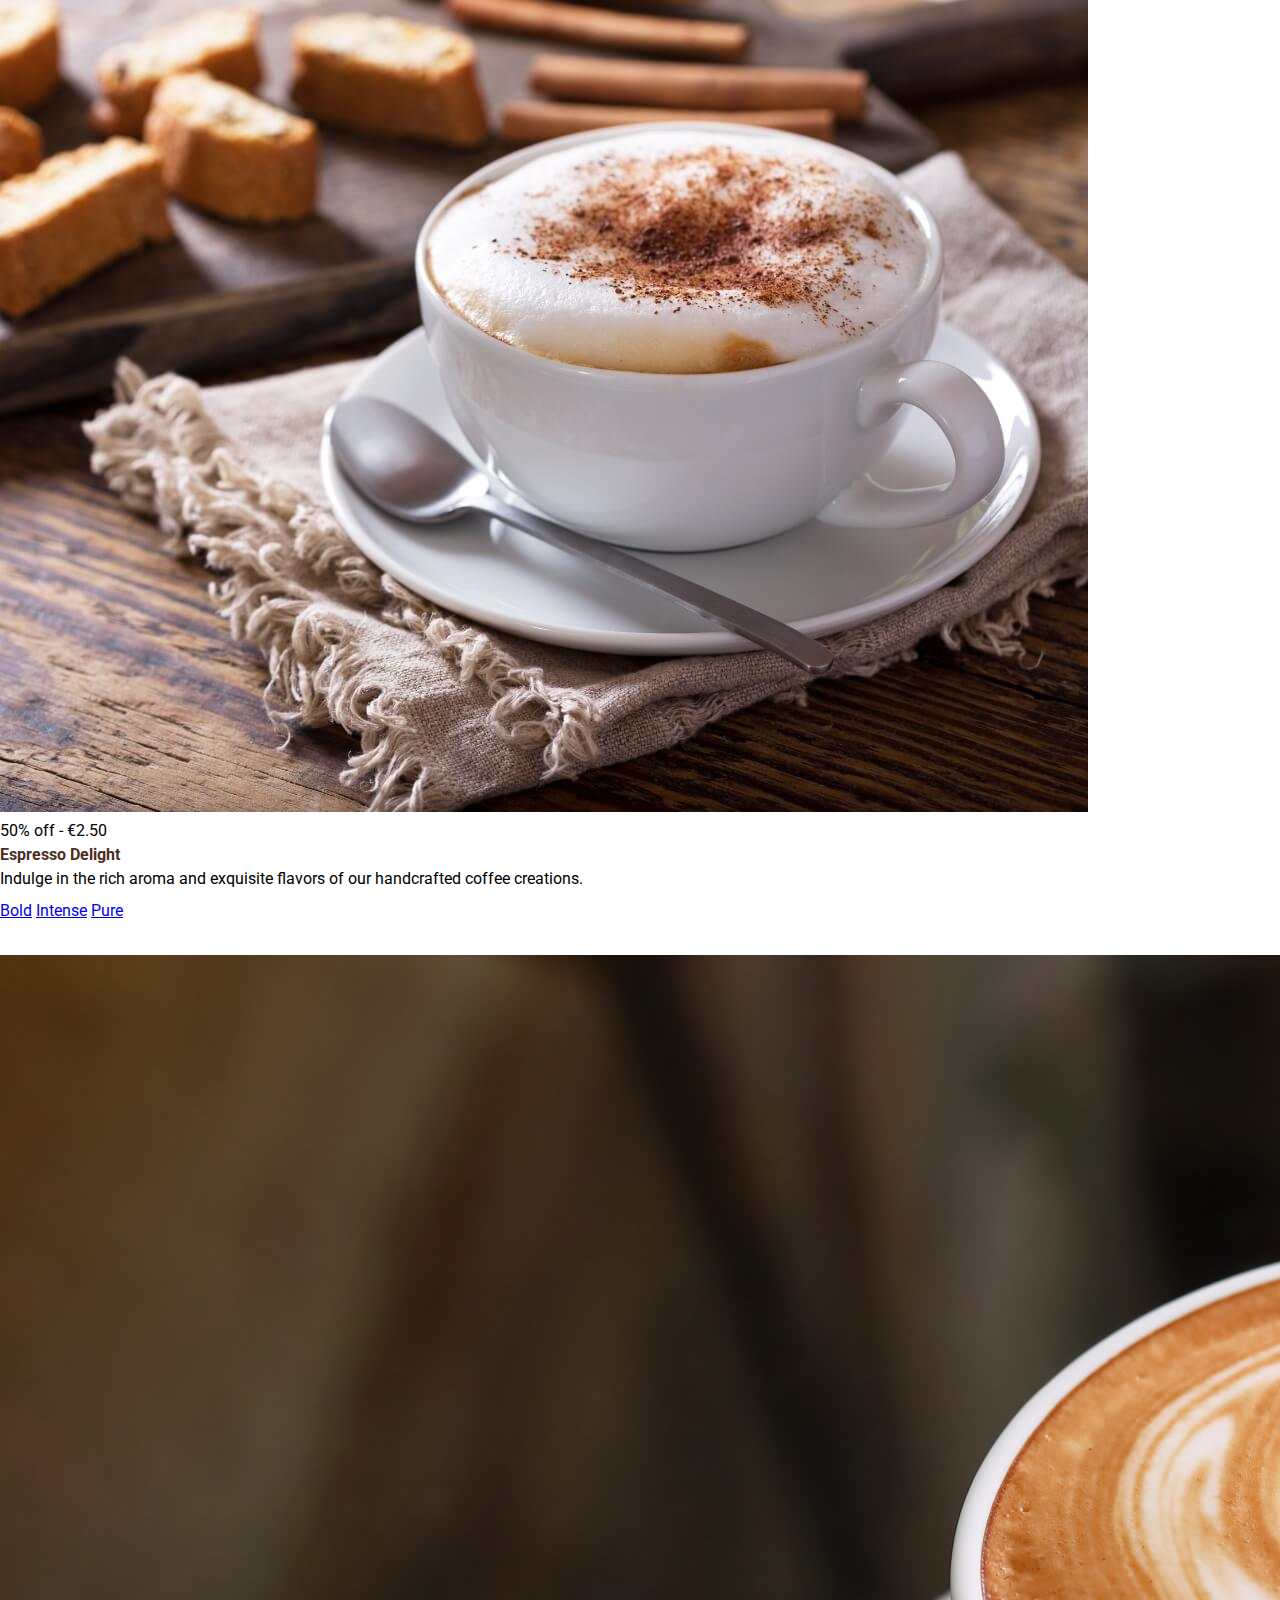
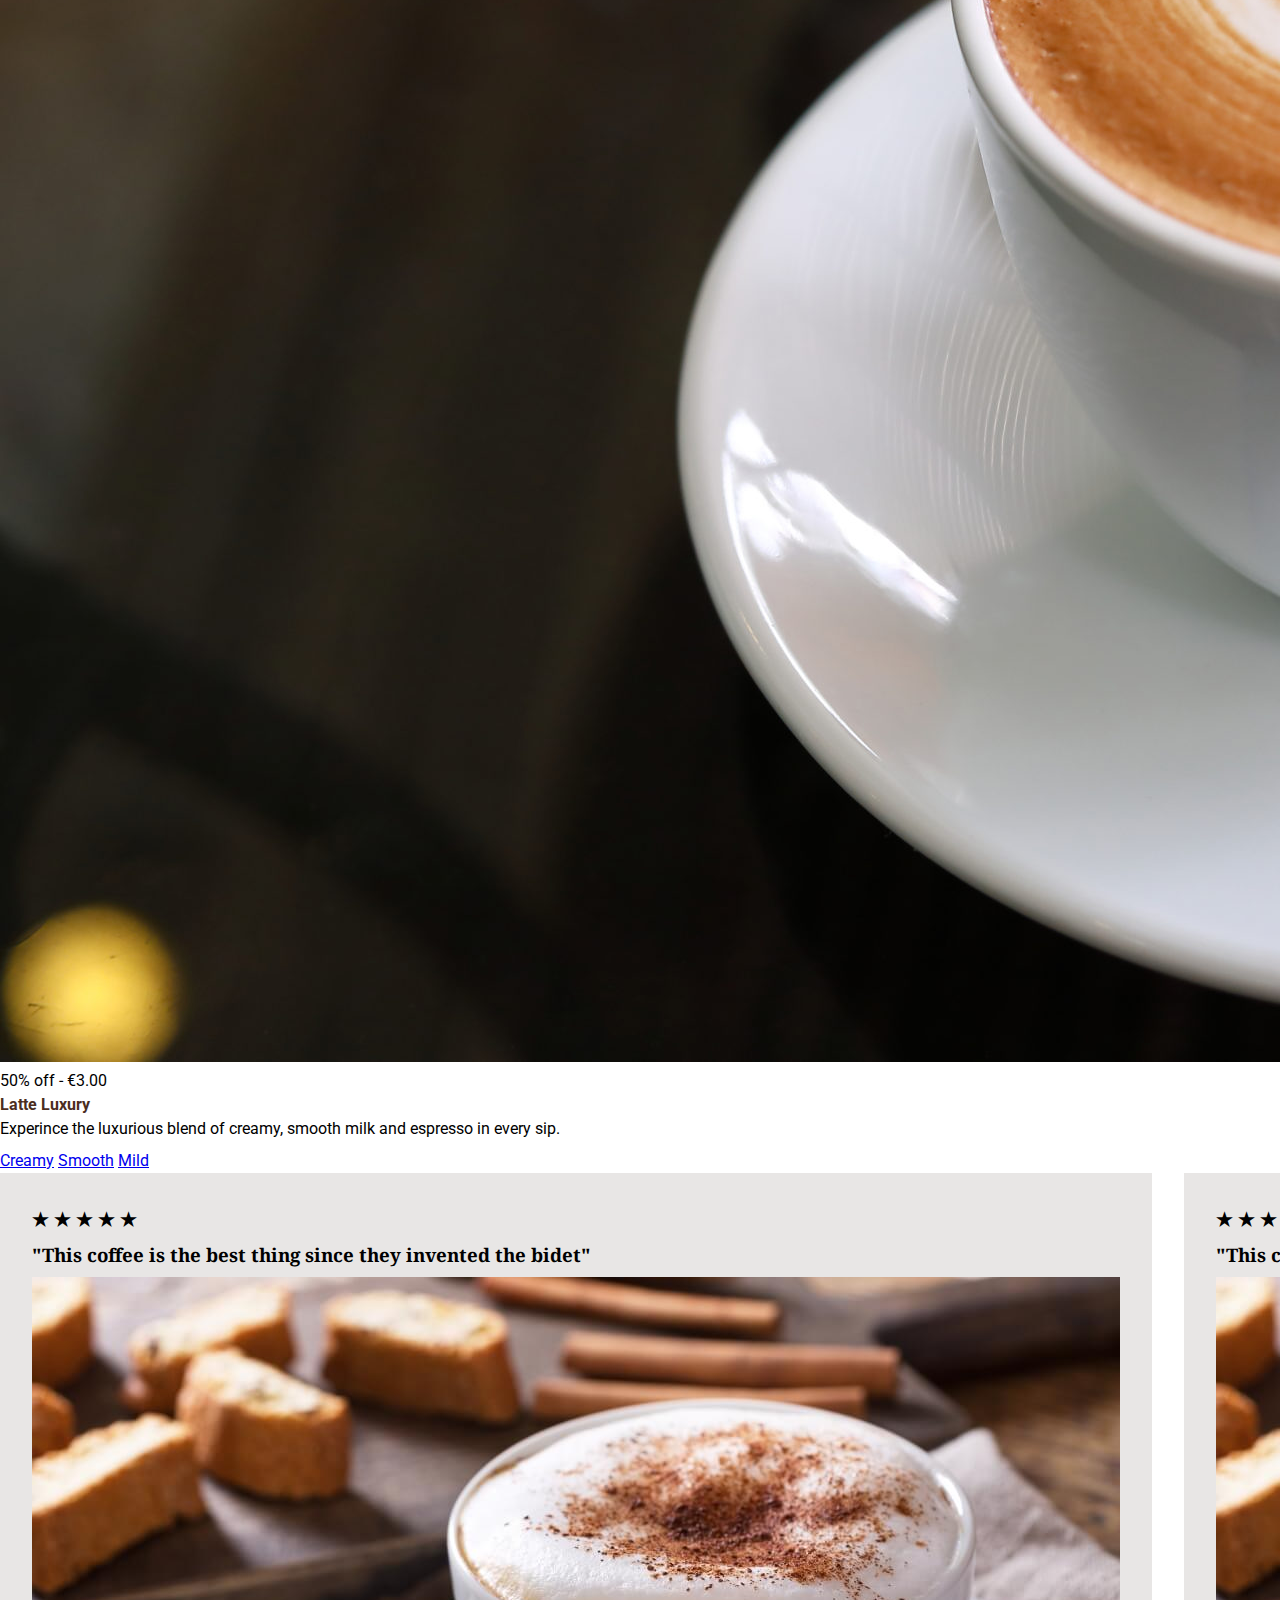
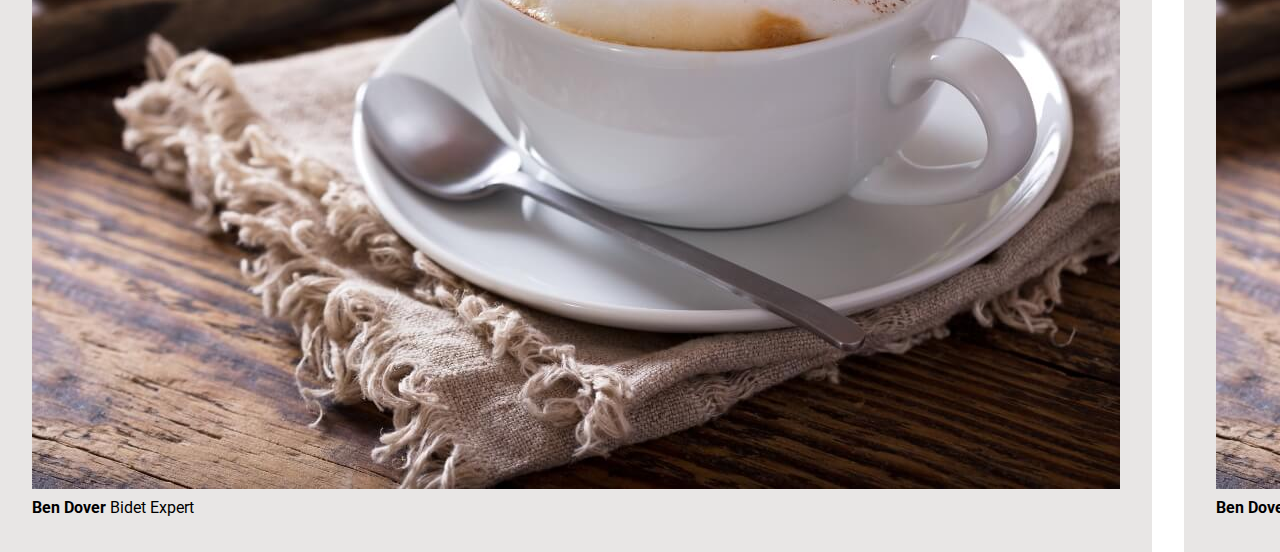
<file: coffee/index.html>
<!DOCTYPE html>
<html lang="en">
<head>
    <meta charset="UTF-8">
    <meta name="viewport" content="width=device-width, initial-scale=1.0">

    <link rel="stylesheet" href="style.css">

    <title>Coffee Shop</title>
</head>
<body>
    
    <main class="container">

        <section class="d-grid grid-3col sm-grid-1col gap-3">
            
            <!-- A column for a product -->
            <div class="col">
                <figure class="product-image">
                    <img src="assets/cappucino-cup.jpg" alt="">
                    <figcaption class="product-tag">50% off - &euro;2.50</figcaption>
                </figure>

                <div class="d-flex flex-between">
                    <strong class="text-primary">Espresso Delight</strong>
                    <span>&euro;5.00</span>
                </div>

                <p class="line-2">Indulge in the rich aroma and exquisite flavors of our handcrafted coffee creations.</p>

                <div class="tags">
                    <a href="#" class="tag-item">Bold</a>
                    <a href="#" class="tag-item">Intense</a>
                    <a href="#" class="tag-item">Pure</a>
                </div>
            </div>

            <div class="col">
                <figure class="product-image">
                    <img src="assets/americano-bliss.jpg" alt="">
                    <figcaption class="product-tag">50% off - &euro;2.50</figcaption>
                </figure>

                <div class="d-flex flex-between">
                    <strong class="text-primary">Americano Bliss</strong>
                    <span>&euro;5.00</span>
                </div>

                <p class="line-2">Enjoy the smooth and balanced taste of our Americano, perfect for a mellow coffee experince.</p>

                <div class="tags">
                    <a href="#" class="tag-item">Smooth</a>
                    <a href="#" class="tag-item">Balanced</a>
                    <a href="#" class="tag-item">Mellow</a>
                </div>
            </div>

            <div class="col">
                <figure class="product-image">
                    <img src="assets/cappuccino-charm.jpg" alt="">
                </figure>

                <div class="d-flex flex-between">
                    <strong class="text-primary">Cappuccino Charm</strong>
                    <span>&euro;3.50</span>
                </div>

                <p class="line-2">Delight in the creamy froth and robust flavor of our expertly crafted Cappuccino.</p>

                <div class="tags">
                    <a href="#" class="tag-item">Creamy</a>
                    <a href="#" class="tag-item">Frothy</a>
                    <a href="#" class="tag-item">Robust</a>
                </div>
            </div>
            
            <div class="col">
                <figure class="product-image">
                    <img src="assets/latte-luxury.jpeg" alt="">
                    <figcaption class="product-tag">50% off - &euro;3.00</figcaption>
                </figure>

                <div class="d-flex flex-between">
                    <strong class="text-primary">Latte Luxury</strong>
                    <span>&euro;6.00</span>
                </div>

                <p class="line-2">Experince the luxurious blend of creamy, smooth milk and espresso in every sip.</p>

                <div class="tags">
                    <a href="#" class="tag-item">Creamy</a>
                    <a href="#" class="tag-item">Smooth</a>
                    <a href="#" class="tag-item">Mild</a>
                </div>
            </div>

            <div class="col">
                <figure class="product-image">
                    <img src="assets/mocha-magic.jpg" alt="">
                </figure>

                <div class="d-flex flex-between">
                    <strong class="text-primary">Mocha Magic</strong>
                    <span>&euro;4.00</span>
                </div>

                <p class="line-2">Treat yourself to the rich, sweet, and chocolatey goodness of our Mocha.</p>

                <div class="tags">
                    <a href="#" class="tag-item">Chocolatey</a>
                    <a href="#" class="tag-item">Rich</a>
                    <a href="#" class="tag-item">Sweet</a>
                </div>
            </div>

            <div class="col">
                <figure class="product-image">
                    <img src="assets/cheesecake-delight.jpg" alt="">
                </figure>

                <div class="d-flex flex-between">
                    <strong class="text-primary">Cheesecake Delight</strong>
                    <span>&euro;4.50</span>
                </div>

                <p class="line-2">Enjoy the ceamy richness and sweet delight of our classic cheesecake</p>

                <div class="tags">
                    <a href="#" class="tag-item">Creamy</a>
                    <a href="#" class="tag-item">Rich</a>
                    <a href="#" class="tag-item">Sweet</a>
                </div>
            </div>
            
        </section>

        <section class="d-grid grid-2col sm-grid-1col gap-3">

            <div class="bg-muted p-3">

                <h3>
                    &starf;
                    &starf;
                    &starf;
                    &starf;
                    &starf;
                </h3>

                <h3>
                    "This coffee is the best thing since they invented the bidet"
                </h3>
            

                <div class="profile">
                <img src="assets/cappucino-cup.jpg" alt="">
                <strong class="name">Ben Dover</strong>
                <span class="job-title">Bidet Expert</span>
            </div>
            </div>
    

            <div class="bg-muted p-3">

                <h3>
                    &starf;
                    &starf;
                    &starf;
                    &starf;
                    &starf;
                </h3>

                <h3>
                    "This coffee is the best thing since they invented the bidet"
                </h3>
            

                <div class="profile">
                <img src="assets/cappucino-cup.jpg" alt="">
                <strong class="name">Ben Dover</strong>
                <span class="job-title">Bidet Expert</span>
            </div>
            </div>
        </section>
    </main>

</body>
</html>
</file>
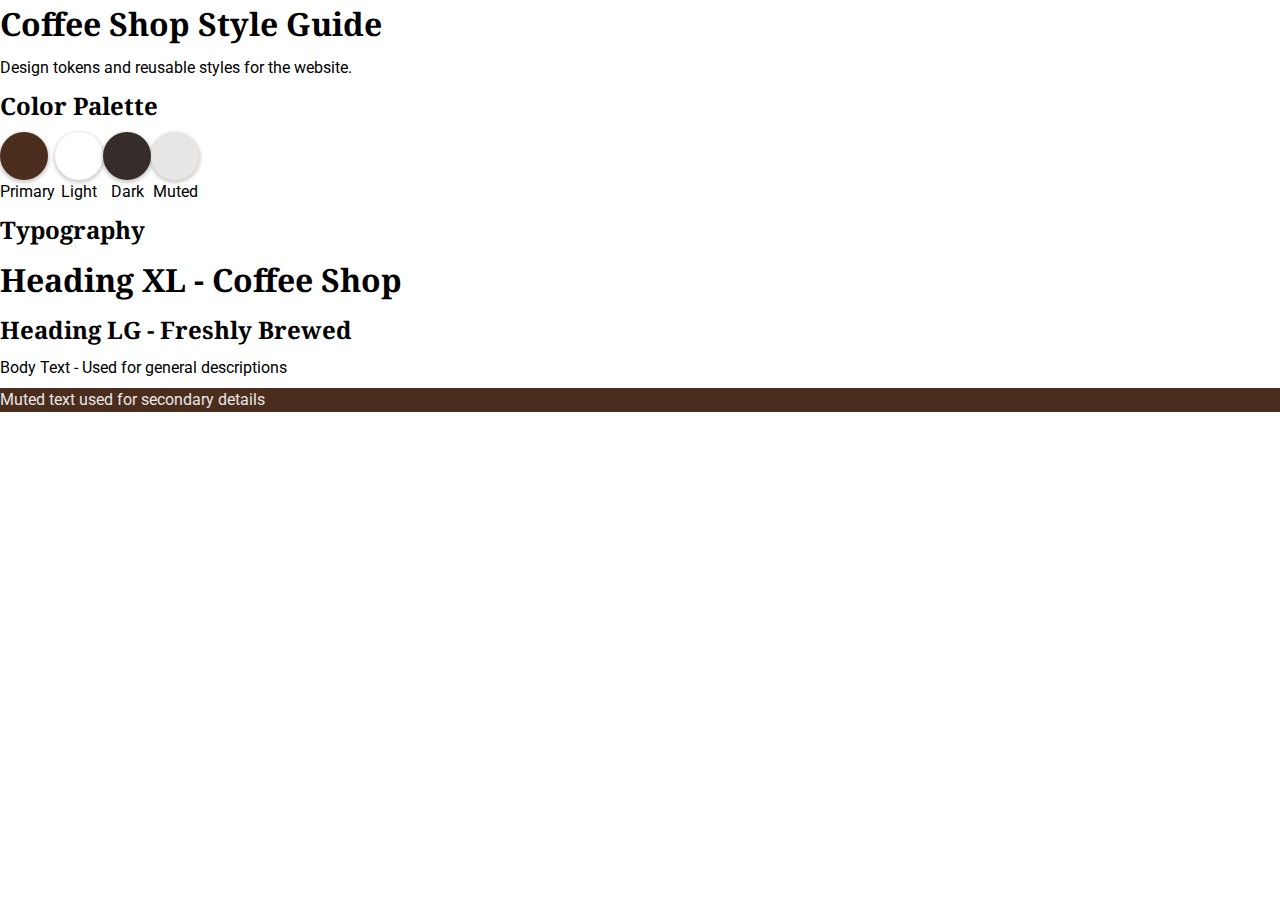
<file: coffee/style-guide.html>
<!DOCTYPE html>
<html lang="en">
<head>
    <meta charset="UTF-8">
    <meta name="viewport" content="width=device-width, initial-scale=1.0">

    <link rel="stylesheet" href="style.css">

    <title>Coffee Shop Style Guide</title>
</head>
<body>
    
    <!-- Unique Website Content -->
    <main>
        <h1>Coffee Shop Style Guide</h1>
        <p>Design tokens and reusable styles for the website.</p>

        <section>
            <h2>Color Palette</h2>

            <article class="swatches">

                <!-- Colour Swatch -->
                <div class="swatch">
                    <div class="swatch-value bg-primary"></div>
                    <p class="swatch-name">Primary</p>
                </div>

                <!-- Colour Swatch -->
                <div class="swatch">
                    <div class="swatch-value bg-light"></div>
                    <p class="swatch-name">Light</p>
                </div>

                <!-- Colour Swatch -->
                <div class="swatch">
                    <div class="swatch-value bg-dark"></div>
                    <p class="swatch-name">Dark</p>
                </div>

                <!-- Colour Swatch -->
                <div class="swatch">
                    <div class="swatch-value bg-muted"></div>
                    <p class="swatch-name">Muted</p>
                </div>

            </article>
        </section>

        <section>
            <h2>Typography</h2>
            
            <h1 class="heading-xl">Heading XL - Coffee Shop</h1>
            <h2 class="heading-lg"> Heading LG - Freshly Brewed</h2>
            <p>Body Text - Used for general descriptions</p>
            <p class="bg-primary text-muted">Muted text used for secondary details</p>
        </section>
    </main>
</body>
</html>
</file>
<file: coffee/style.css>
@import url('https://fonts.googleapis.com/css2?family=Noto+Serif:ital,wght@0,100..900;1,100..900&family=Roboto:ital,wght@0,100..900;1,100..900&display=swap');

/* CSS Variables */
:root {
    --primary: #4b2d1e;
    --primary-tint: #734f3d;
    --primary-shade:#30190d;

    --dark: #362d2a; 
    --light: #ffffff; 

    --muted: #e8e6e5;
    --muted-tint:#f8f6f5;
    --muted-shade:#d8d6d5;

    --font-normal: Roboto, Arial, sans-serif;
    --font-heading: 'Noto Serif', serif;

    --space-0: 0;
    --space-1: 0.5rem;
    --space-2: 1rem;
    --space-3: 2rem;
}
    
/* CSS Reset - Targets Everything */
* {
    margin: 0;
    padding: 0;
}

body {
    font-family: var(--font-normal);
    line-height: 1.5;
}

h1, h2, h3, h4, h5, h6 {
    font-family: var(--font-heading);
    margin-bottom: 0.5rem;
}

p {
    margin-bottom: 0.5rem;}


    /************************* BUTTONS ******************************/
.btn {
    border: none;
    border-radius: 1rem;

    padding: var(--space-1) var(--space-2);

    cursor: pointer;
}

.btn-primary {
    background-color: var(--primary);
    color: var(--light);
}
.bth-primary:hover {
    background-color: var(--primary-tint);
}
.bth-primary:active {
    background-color: var(--primary-shade);
}

.btn-secondary {
    background-color: var(--muted);
    color: var(--dark)
}
.btn-secondary:hover {
    background-color: var(--muted-tint);
}
.btn-secondary:active {
    background-color: var(--muted-shade);
}

.link {
    color: var(--primary);
    text-decoration: underline;
}
.link:hover {
    background-color: var(--primary-tint);
}

    /************************* COLOR ******************************/
.bg-primary { background-color: var(--primary); }
.bg-dark { background-color: var(--dark) }
.bg-light { background-color: var(--light) }
.bg-muted { background-color: var(--muted) }

.text-primary { color: var(--primary); }
.text-dark { color: var(--dark); }
.text-light { color: var(--light); }
.text-muted { color: var(--muted);}

/************************** LAYOUT **************************/
.d-flex { display: flex; }
.d-grid {display: grid;}

.flex-between { justify-content: space-between;}

.grid-3col { grid-template-columns: repeat(3, 1fr);}
.grid-2col { grid-template-columns: repeat(2, 1fr);}

/************************** SPACING **************************/
.p-0{ padding: var(--space-0);}
.p-1{ padding: var(--space-1);}
.p-2{ padding: var(--space-2);}
.p-3{ padding: var(--space-3);}

.m-0{ margin: var(--space-0);}
.m-1{ margin: var(--space-1);}
.m-2{ margin: var(--space-2);}
.m-3{ margin: var(--space-3);}

.gap-0{ gap: var(--space-0);}
.gap-1{ gap: var(--space-1);}
.gap-2{ gap: var(--space-2);}
.gap-3{ gap: var(--space-3);}

/************************** SWATCHES **************************/
.swatches {
    display: flex;
}

.swatch .swatch-value {
    border-radius: 100%;
    aspect-ratio: 1 / 1;
    width: 3rem; /* Root font size: 16px */
    
    box-shadow: 0 0.1rem 0.2rem 0.1rem rgba(45, 40, 35, 0.2);
}

.swatch .swatch-name {
    text-align: center;
}
</file>
